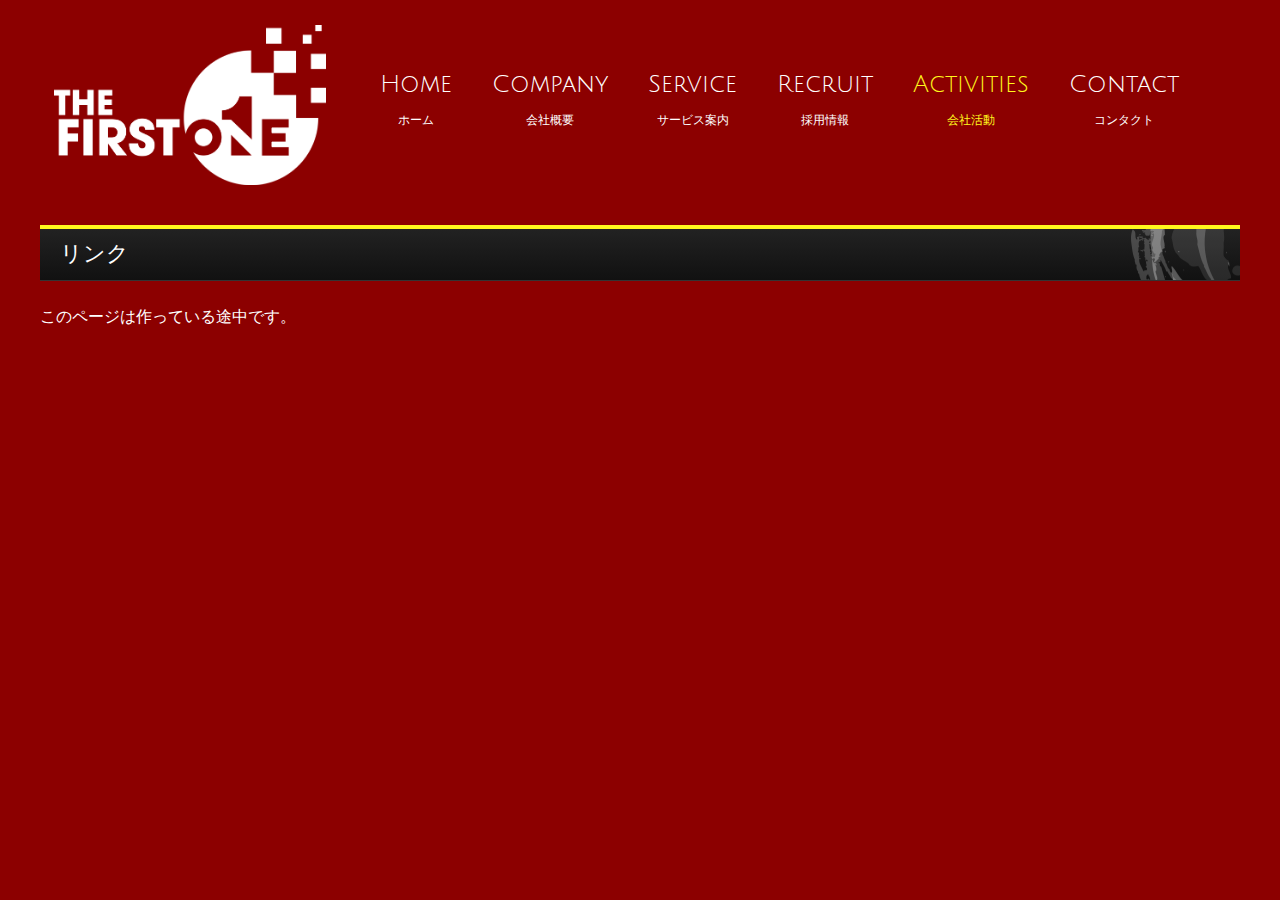
<file: activities.html>
<!DOCTYPE html>
<html lang="ja">
<head>
    <meta charset="UTF-8">
    <meta http-equiv="X-UA-Compatible" content="IE=edge">
    <title>TFO - Vietnamese BPO and Testing Company</title>
    <meta name="viewport" content="width=device-width, initial-scale=1">
    <link rel="stylesheet" href="css/style.css">
    <script type="text/javascript" src="js/openclose.js"></script>
    <!--[if lt IE 9]>
    <script src="https://oss.maxcdn.com/html5shiv/3.7.2/html5shiv.min.js"></script>
    <script src="https://oss.maxcdn.com/respond/1.4.2/respond.min.js"></script>
    <![endif]-->
</head>

<body>

<div class="inner">

    <header>
        <div class="inner">
            <h1 id="logo" style="text-align: center; padding-top: 25px;">
                <a href="index.html"><img style="height: 160px; " src="images/logo.png" alt="Sample Company"></a>
            </h1>
        </div>
    </header>

    <!--PC用（801px以上端末）メニュー-->
    <nav id="menubar">
        <ul class="inner">
            <li><a href="index.html"><span>Home</span>ホーム</a></li>
            <li><a href="company.html"><span>Company</span>会社概要</a></li>
            <li><a href="service.html"><span>Service</span>サービス案内</a></li>
            <li><a href="recruit.html"><span>Recruit</span>採用情報</a></li>
            <li class="current"><a href="activities.html"><span>Activities</span>会社活動</a></li>
            <li><a href="contact.html"><span>Contact</span>コンタクト</a></li>
        </ul>
    </nav>
    <!--小さな端末用（800px以下端末）メニュー-->
    <nav id="menubar-s">
        <ul>
            <li><a href="index.html">ホーム</a></li>
            <li><a href="company.html">会社情報</a></li>
            <li><a href="service.html">サービス案内</a></li>
            <li><a href="recruit.html">採用情報</a></li>
            <li><a href="activities.html">会社活動</a></li>
            <li><a href="contact.html">コンタクト</a></li>
        </ul>
    </nav>

</div>
<!--/inner-->

<div class="contents">
    <div class="inner">

        <section>
            <h2>リンク</h2>
            <div>
                このページは作っている途中です。
            </div>
        </section>

    </div>
    <!--/inner-->
</div>
<!--/contents-->

<!--スマホ用更新情報　800px以下-->
<script type="text/javascript">
    if (OCwindowWidth() <= 800) {
        open_close("newinfo_hdr", "newinfo");
    }
</script>

<!--メニューの３本バー-->
<div id="menubar_hdr" class="close"><span></span><span></span><span></span></div>
<!--メニューの開閉処理条件設定　800px以下-->
<script type="text/javascript">
    if (OCwindowWidth() <= 800) {
        open_close("menubar_hdr", "menubar-s");
    }
</script>
</body>
</html>
</file>
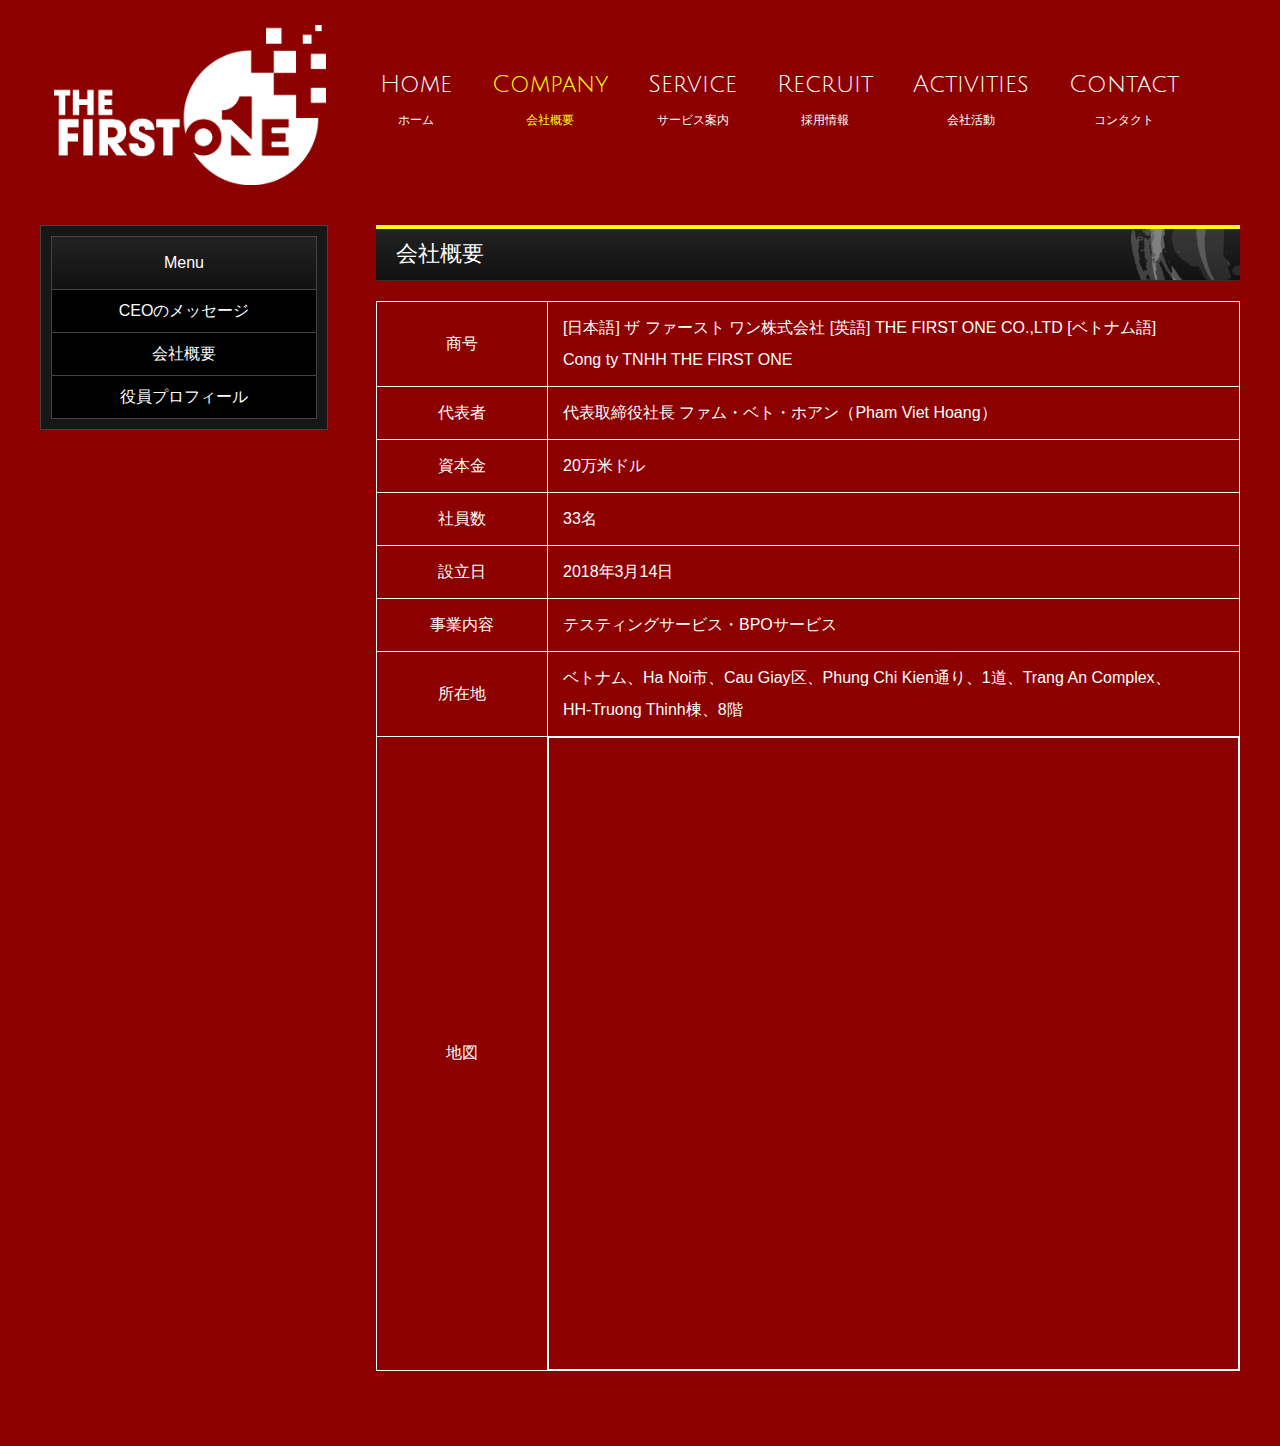
<file: company-address.html>
<!DOCTYPE html>
<html lang="ja">
<head>
    <meta charset="UTF-8">
    <meta http-equiv="X-UA-Compatible" content="IE=edge">
    <title>TFO - Vietnamese BPO and Testing Company</title>
    <meta name="viewport" content="width=device-width, initial-scale=1">
    <link rel="stylesheet" href="css/style.css">
    <script type="text/javascript" src="js/openclose.js"></script>
    <!--[if lt IE 9]>
    <script src="https://oss.maxcdn.com/html5shiv/3.7.2/html5shiv.min.js"></script>
    <script src="https://oss.maxcdn.com/respond/1.4.2/respond.min.js"></script>
    <![endif]-->
</head>

<body>

<div class="inner">


    <header>
        <div class="inner">
            <h1 id="logo" style="text-align: center; padding-top: 25px;">
                <a href="index.html"><img style="height: 160px; " src="images/logo.png" alt="Sample Company"></a>
            </h1>
        </div>
    </header>

    <!--PC用（801px以上端末）メニュー-->
    <nav id="menubar">
        <ul class="inner">
            <li><a href="index.html"><span>Home</span>ホーム</a></li>
            <li class="current"><a href="company.html"><span>Company</span>会社概要</a></li>
            <li><a href="service.html"><span>Service</span>サービス案内</a></li>
            <li><a href="recruit.html"><span>Recruit</span>採用情報</a></li>
            <li><a href="activities.html"><span>Activities</span>会社活動</a></li>
            <li><a href="contact.html"><span>Contact</span>コンタクト</a></li>
        </ul>
    </nav>
    <!--小さな端末用（800px以下端末）メニュー-->
    <nav id="menubar-s">
        <ul>
            <li><a href="index.html">ホーム</a></li>
            <li><a href="company.html">会社情報</a></li>
            <li><a href="service.html">サービス案内</a></li>
            <li><a href="recruit.html">採用情報</a></li>
            <li><a href="activities.html">会社活動</a></li>
            <li><a href="contact.html">コンタクト</a></li>
        </ul>
    </nav>

</div>
<!--/inner-->

<div class="contents">
    <div class="inner">

        <div class="main">

            <section style="padding-bottom: 15px;">

                <h2>会社概要</h2>

                <table class="ta1">
                    <tr>
                        <th>商号</th>
                        <td>[日本語] ザ ファースト ワン株式会社
                            [英語] THE FIRST ONE CO.,LTD
                            [ベトナム語] <br> Cong ty TNHH THE FIRST ONE
                        </td>
                    </tr>
                    <tr>
                        <th>代表者</th>
                        <td>代表取締役社長 ファム・ベト・ホアン（Pham Viet Hoang）</td>
                    </tr>
                    <tr>
                        <th>資本金</th>
                        <td>20万米ドル</td>
                    </tr>
                    <tr>
                        <th>社員数</th>
                        <td>33名</td>
                    </tr>
                    <tr>
                        <th>設立日</th>
                        <td>2018年3月14日</td>
                    </tr>
                    <tr>
                        <th>事業内容</th>
                        <td>テスティングサービス・BPOサービス</td>
                    </tr>
                    <tr>
                        <th>所在地</th>
                        <td>ベトナム、Ha Noi市、Cau Giay区、Phung Chi Kien通り、1道、Trang An Complex、<br>HH-Truong Thinh棟、8階</td>
                    </tr>
                    <tr>
                        <th>地図</th>
                        <td style="display: flex">
                            <div style="width: 100%"><iframe width="100%" height="600" src="https://maps.google.com/maps?width=100%&amp;height=600&amp;hl=en&amp;q=Trang%20An%20complex+(My%20Business%20Name)&amp;ie=UTF8&amp;t=&amp;z=17&amp;iwloc=B&amp;output=embed" frameborder="0" scrolling="no" marginheight="0" marginwidth="0"><a href="https://www.maps.ie/create-google-map/">Add map to website</a></iframe></div><br />
                        </td>
                    </tr>
                </table>

            </section>

        </div>
        <!--/main-->

        <div class="sub">

            <nav class="box1">
                <h2>Menu</h2>
                <ul class="submenu">
                    <li><a href="company.html">CEOのメッセージ</a></li>
                    <li><a href="company-address.html">会社概要</a></li>
                    <li><a href="company-profile.html">役員プロフィール</a></li>
                </ul>
            </nav>
        </div>
        <!--/sub-->

    </div>
    <!--/inner-->
</div>
<!--/contents-->

<!--スマホ用更新情報　800px以下-->
<script type="text/javascript">
    if (OCwindowWidth() <= 800) {
        open_close("newinfo_hdr", "newinfo");
    }
</script>

<!--メニューの３本バー-->
<div id="menubar_hdr" class="close"><span></span><span></span><span></span></div>
<!--メニューの開閉処理条件設定　800px以下-->
<script type="text/javascript">
    if (OCwindowWidth() <= 800) {
        open_close("menubar_hdr", "menubar-s");
    }
</script>
</body>
</html>
</file>
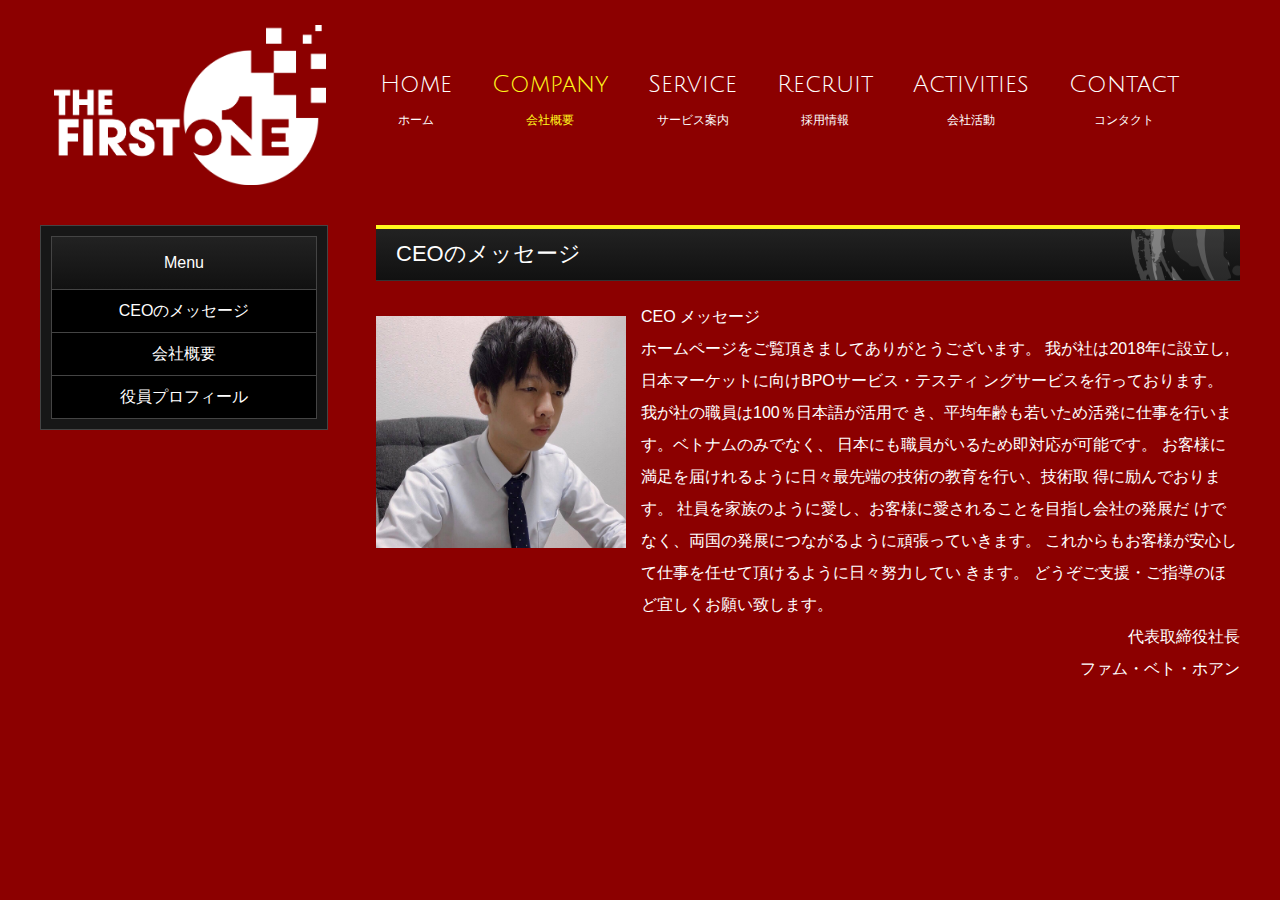
<file: company.html>
<!DOCTYPE html>
<html lang="ja">
<head>
    <meta charset="UTF-8">
    <meta http-equiv="X-UA-Compatible" content="IE=edge">
    <title>TFO - Vietnamese BPO and Testing Company</title>
    <meta name="viewport" content="width=device-width, initial-scale=1">
    <link rel="stylesheet" href="css/style.css">
    <script type="text/javascript" src="js/openclose.js"></script>
    <!--[if lt IE 9]>
    <script src="https://oss.maxcdn.com/html5shiv/3.7.2/html5shiv.min.js"></script>
    <script src="https://oss.maxcdn.com/respond/1.4.2/respond.min.js"></script>
    <![endif]-->
</head>

<body>

<div class="inner">

    <header>
        <div class="inner">
            <h1 id="logo" style="text-align: center; padding-top: 25px;">
                <a href="index.html"><img style="height: 160px; " src="images/logo.png" alt="Sample Company"></a>
            </h1>
        </div>
    </header>

    <!--PC用（801px以上端末）メニュー-->
    <nav id="menubar">
        <ul class="inner">
            <li><a href="index.html"><span>Home</span>ホーム</a></li>
            <li class="current"><a href="company.html"><span>Company</span>会社概要</a></li>
            <li><a href="service.html"><span>Service</span>サービス案内</a></li>
            <li><a href="recruit.html"><span>Recruit</span>採用情報</a></li>
            <li><a href="activities.html"><span>Activities</span>会社活動</a></li>
            <li><a href="contact.html"><span>Contact</span>コンタクト</a></li>
        </ul>
    </nav>
    <!--小さな端末用（800px以下端末）メニュー-->
    <nav id="menubar-s">
        <ul>
            <li><a href="index.html">ホーム</a></li>
            <li><a href="company.html">会社情報</a></li>
            <li><a href="service.html">サービス案内</a></li>
            <li><a href="recruit.html">採用情報</a></li>
            <li><a href="activities.html">会社活動</a></li>
            <li><a href="contact.html">コンタクト</a></li>
        </ul>
    </nav>

</div>
<!--/inner-->

<div class="contents">
    <div class="inner">

        <div class="main">

            <section style="padding-bottom: 15px;">

                <h2>CEOのメッセージ</h2>

                <div class="company-container">
                    <div class="company-left">
                        <img src="images/hoang.jpg" alt="">
                    </div>
                    <div class="company-right">
                        CEO メッセージ <br>
                        ホームページをご覧頂きましてありがとうございます。
                        我が社は2018年に設立し,日本マーケットに向けBPOサービス・テスティ
                        ングサービスを行っております。 我が社の職員は100％日本語が活用で
                        き、平均年齢も若いため活発に仕事を行います。ベトナムのみでなく、
                        日本にも職員がいるため即対応が可能です。
                        お客様に満足を届けれるように日々最先端の技術の教育を行い、技術取
                        得に励んでおります。
                        社員を家族のように愛し、お客様に愛されることを目指し会社の発展だ
                        けでなく、両国の発展につながるように頑張っていきます。
                        これからもお客様が安心して仕事を任せて頂けるように日々努力してい
                        きます。 どうぞご支援・ご指導のほど宜しくお願い致します。
                        <div style="text-align: right">
                            代表取締役社長 <br> ファム・ベト・ホアン
                        </div>
                    </div>
                </div>

            </section>

        </div>
        <!--/main-->

        <div class="sub">

            <nav class="box1">
                <h2>Menu</h2>
                <ul class="submenu">
                    <li><a href="company.html">CEOのメッセージ</a></li>
                    <li><a href="company-address.html">会社概要</a></li>
                    <li><a href="company-profile.html">役員プロフィール</a></li>
                </ul>
            </nav>
        </div>
        <!--/sub-->

    </div>
    <!--/inner-->
</div>
<!--/contents-->

<!--スマホ用更新情報　800px以下-->
<script type="text/javascript">
    if (OCwindowWidth() <= 800) {
        open_close("newinfo_hdr", "newinfo");
    }
</script>

<!--メニューの３本バー-->
<div id="menubar_hdr" class="close"><span></span><span></span><span></span></div>
<!--メニューの開閉処理条件設定　800px以下-->
<script type="text/javascript">
    if (OCwindowWidth() <= 800) {
        open_close("menubar_hdr", "menubar-s");
    }
</script>
</body>
</html>
</file>
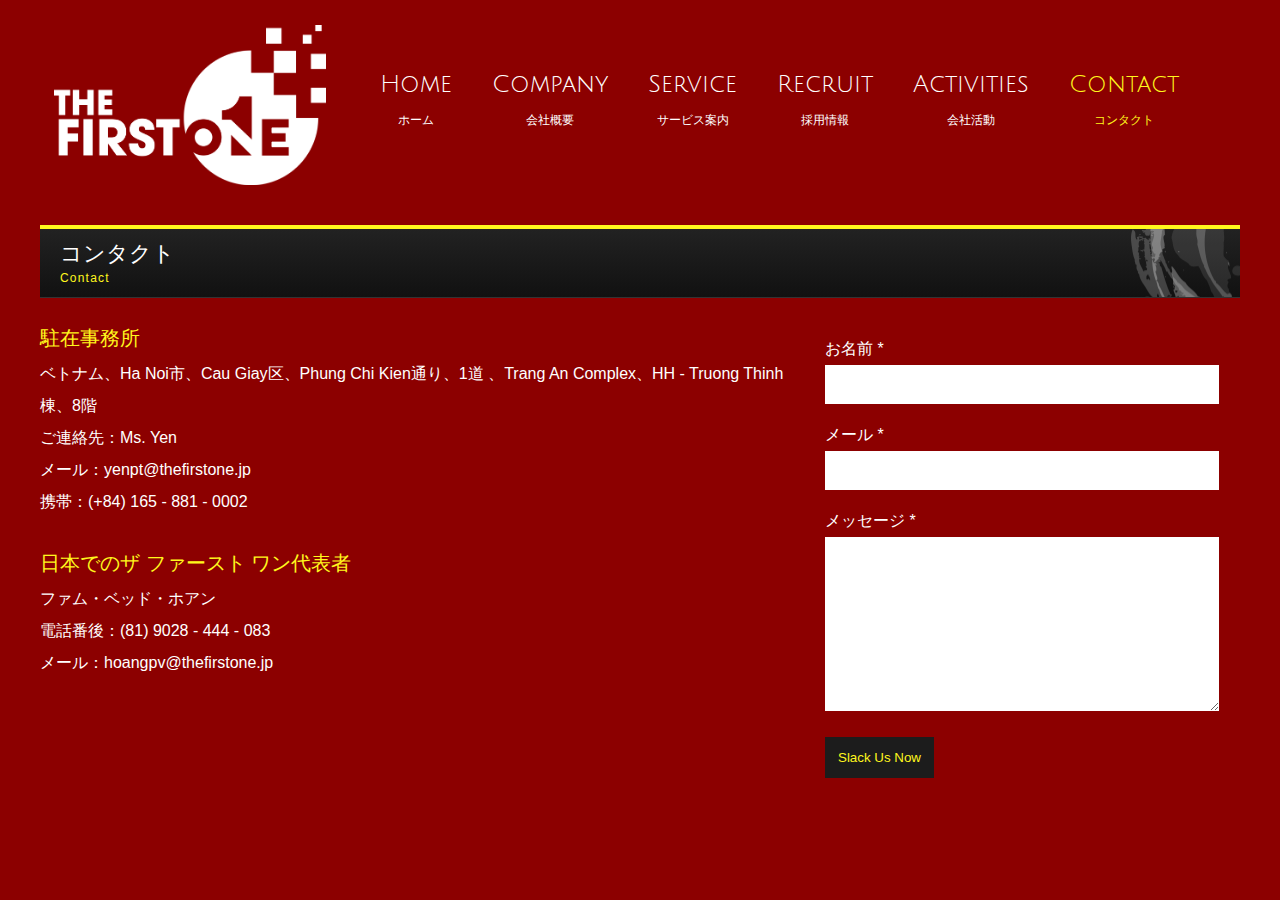
<file: contact.html>
<!DOCTYPE html>
<html lang="ja">
<head>
    <meta charset="UTF-8">
    <meta http-equiv="X-UA-Compatible" content="IE=edge">
    <title>TFO - Vietnamese BPO and Testing Company</title>
    <meta name="viewport" content="width=device-width, initial-scale=1">
    <link rel="stylesheet" href="css/style.css">
    <script type="text/javascript" src="js/openclose.js"></script>
    <!--[if lt IE 9]>
    <script src="https://oss.maxcdn.com/html5shiv/3.7.2/html5shiv.min.js"></script>
    <script src="https://oss.maxcdn.com/respond/1.4.2/respond.min.js"></script>
    <![endif]-->
</head>

<body class="s-n">

<div class="inner">


    <header>
        <div class="inner">
            <h1 id="logo" style="text-align: center; padding-top: 25px;">
                <a href="index.html"><img style="height: 160px; " src="images/logo.png" alt="Sample Company"></a>
            </h1>
        </div>
    </header>

    <!--PC用（801px以上端末）メニュー-->
    <nav id="menubar">
        <ul class="inner">
            <li><a href="index.html"><span>Home</span>ホーム</a></li>
            <li><a href="company.html"><span>Company</span>会社概要</a></li>
            <li><a href="service.html"><span>Service</span>サービス案内</a></li>
            <li><a href="recruit.html"><span>Recruit</span>採用情報</a></li>
            <li><a href="activities.html"><span>Activities</span>会社活動</a></li>
            <li class="current"><a href="contact.html"><span>Contact</span>コンタクト</a></li>
        </ul>
    </nav>
    <!--小さな端末用（800px以下端末）メニュー-->
    <nav id="menubar-s">
        <ul>
            <li><a href="index.html">ホーム</a></li>
            <li><a href="company.html">会社情報</a></li>
            <li><a href="service.html">サービス案内</a></li>
            <li><a href="recruit.html">採用情報</a></li>
            <li><a href="activities.html">会社活動</a></li>
            <li><a href="contact.html">コンタクト</a></li>
        </ul>
    </nav>


</div>
<!--/inner-->

<div class="contents">
    <div class="inner">

        <section>
            <h2>コンタクト<span>Contact</span></h2>
            <div style="display: flex">
                <div style="flex: 1;">
                    <div style="color: #fff71d; font-size: 20px;">
                        駐在事務所
                    </div>
                    <div style="padding-bottom: 25px;">
                        <div>
                            ベトナム、Ha Noi市、Cau Giay区、Phung Chi Kien通り、1道
                            、Trang An Complex、HH - Truong Thinh棟、8階
                        </div>
                        <div>
                            ご連絡先：Ms. Yen
                        </div>
                        <div>
                            メール：yenpt@thefirstone.jp
                        </div>
                        <div>
                            携帯：(+84) 165 - 881 - 0002
                        </div>
                    </div>

                    <div style="color: #fff71d; font-size: 20px;">
                        日本でのザ ファースト ワン代表者
                    </div>
                    <div style="padding-bottom: 25px;">
                        <div>
                            ファム・ベッド・ホアン
                        </div>

                        <div>
                            電話番後：(81) 9028 - 444 - 083
                        </div>
                        <div>
                            メール：hoangpv@thefirstone.jp
                        </div>
                    </div>
                </div>
                <div style="width: 400px; padding: 15px;">
                    <div style="padding-bottom: 15px;">
                        <div>お名前 *</div>
                        <input style=" width: calc(100% - 30px); padding: 12px; border: none; outline: none" type="text"/>
                    </div>
                    <div style="padding-bottom: 15px;">
                        <div>メール *</div>
                        <input style=" width: calc(100% - 30px); padding: 12px; border: none; outline: none" type="text"/>
                    </div>
                    <div style="padding-bottom: 15px;">
                        <div>メッセージ *</div>
                        <textarea style=" width: calc(100% - 30px); padding: 12px; height: 150px; resize: vertical; border: none; outline: none" rows="4"
                                  cols="50"></textarea>
                    </div>
                    <div>
                        <button style="padding: 13px; border: none; outline: none; cursor: pointer; color: #fff71d; font-weight: 500; background: #1c1c1c">Slack Us Now
                        </button>
                    </div>
                </div>
            </div>
        </section>

    </div>
    <!--/inner-->
</div>
<!--/contents-->

<!--スマホ用更新情報　800px以下-->
<script type="text/javascript">
    if (OCwindowWidth() <= 800) {
        open_close("newinfo_hdr", "newinfo");
    }
</script>

<!--メニューの３本バー-->
<div id="menubar_hdr" class="close"><span></span><span></span><span></span></div>
<!--メニューの開閉処理条件設定　800px以下-->
<script type="text/javascript">
    if (OCwindowWidth() <= 800) {
        open_close("menubar_hdr", "menubar-s");
    }
</script>
</body>
</html>
</file>
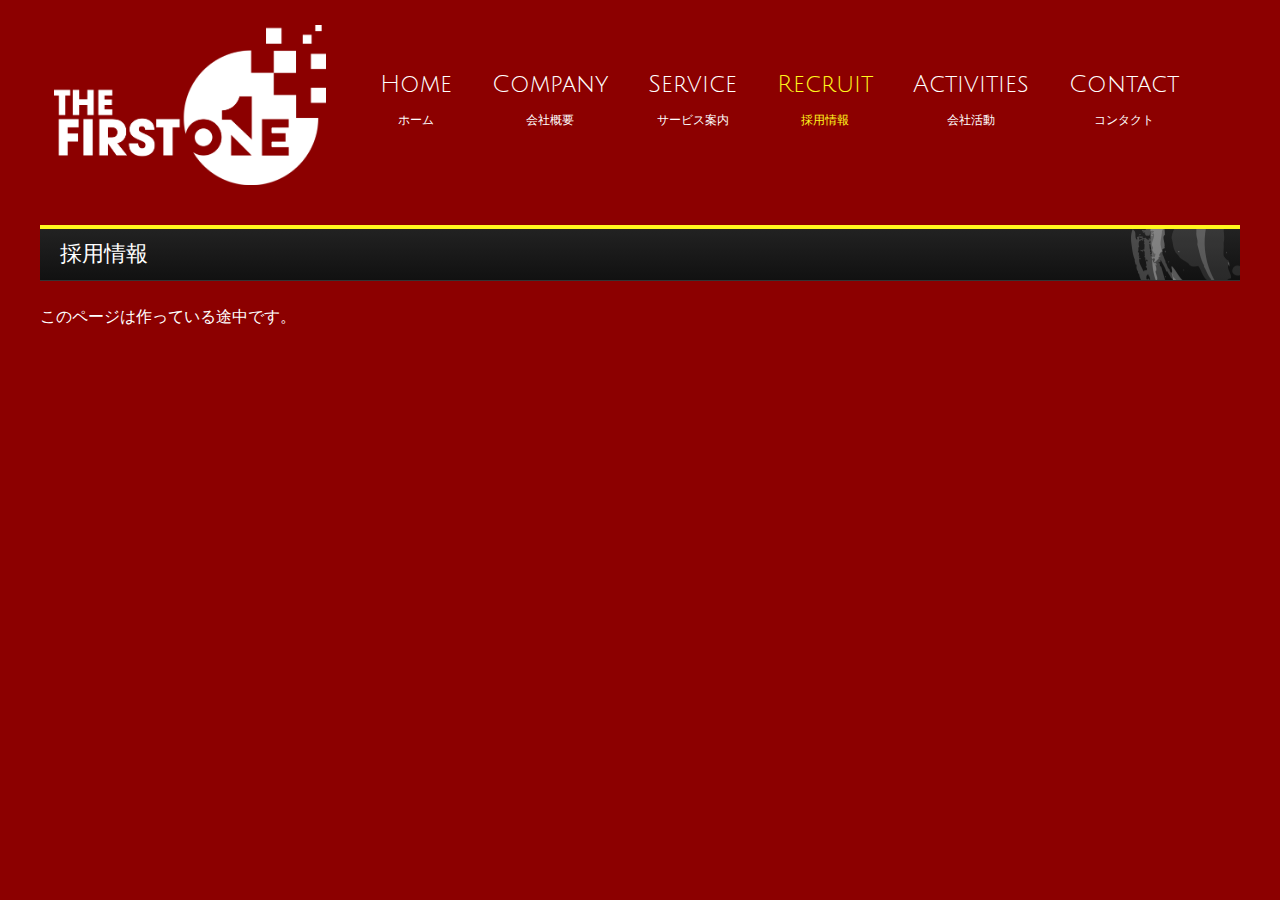
<file: recruit.html>
<!DOCTYPE html>
<html lang="ja">
<head>
    <meta charset="UTF-8">
    <meta http-equiv="X-UA-Compatible" content="IE=edge">
    <title>TFO - Vietnamese BPO and Testing Company</title>
    <meta name="viewport" content="width=device-width, initial-scale=1">
    <link rel="stylesheet" href="css/style.css">
    <script type="text/javascript" src="js/openclose.js"></script>
    <!--[if lt IE 9]>
    <script src="https://oss.maxcdn.com/html5shiv/3.7.2/html5shiv.min.js"></script>
    <script src="https://oss.maxcdn.com/respond/1.4.2/respond.min.js"></script>
    <![endif]-->
</head>

<body>

<div class="inner">


    <header>
        <div class="inner">
            <h1 id="logo" style="text-align: center; padding-top: 25px;">
                <a href="index.html"><img style="height: 160px; " src="images/logo.png" alt="Sample Company"></a>
            </h1>
        </div>
    </header>

    <!--PC用（801px以上端末）メニュー-->
    <nav id="menubar">
        <ul class="inner">
            <li><a href="index.html"><span>Home</span>ホーム</a></li>
            <li><a href="company.html"><span>Company</span>会社概要</a></li>
            <li><a href="service.html"><span>Service</span>サービス案内</a></li>
            <li class="current"><a href="recruit.html"><span>Recruit</span>採用情報</a></li>
            <li><a href="activities.html"><span>Activities</span>会社活動</a></li>
            <li><a href="contact.html"><span>Contact</span>コンタクト</a></li>
        </ul>
    </nav>
    <!--小さな端末用（800px以下端末）メニュー-->
    <nav id="menubar-s">
        <ul>
            <li><a href="index.html">ホーム</a></li>
            <li><a href="company.html">会社情報</a></li>
            <li><a href="service.html">サービス案内</a></li>
            <li><a href="recruit.html">採用情報</a></li>
            <li><a href="activities.html">会社活動</a></li>
            <li><a href="contact.html">コンタクト</a></li>
        </ul>
    </nav>


</div>
<!--/inner-->

<div class="contents">
    <div class="inner">

        <section>

            <h2>採用情報</h2>
            <div>
                このページは作っている途中です。
            </div>
        </section>
        <!--/main-->

    </div>
    <!--/inner-->
</div>
<!--/contents-->

<!--スマホ用更新情報　800px以下-->
<script type="text/javascript">
    if (OCwindowWidth() <= 800) {
        open_close("newinfo_hdr", "newinfo");
    }
</script>

<!--メニューの３本バー-->
<div id="menubar_hdr" class="close"><span></span><span></span><span></span></div>
<!--メニューの開閉処理条件設定　800px以下-->
<script type="text/javascript">
    if (OCwindowWidth() <= 800) {
        open_close("menubar_hdr", "menubar-s");
    }
</script>
</body>
</html>
</file>
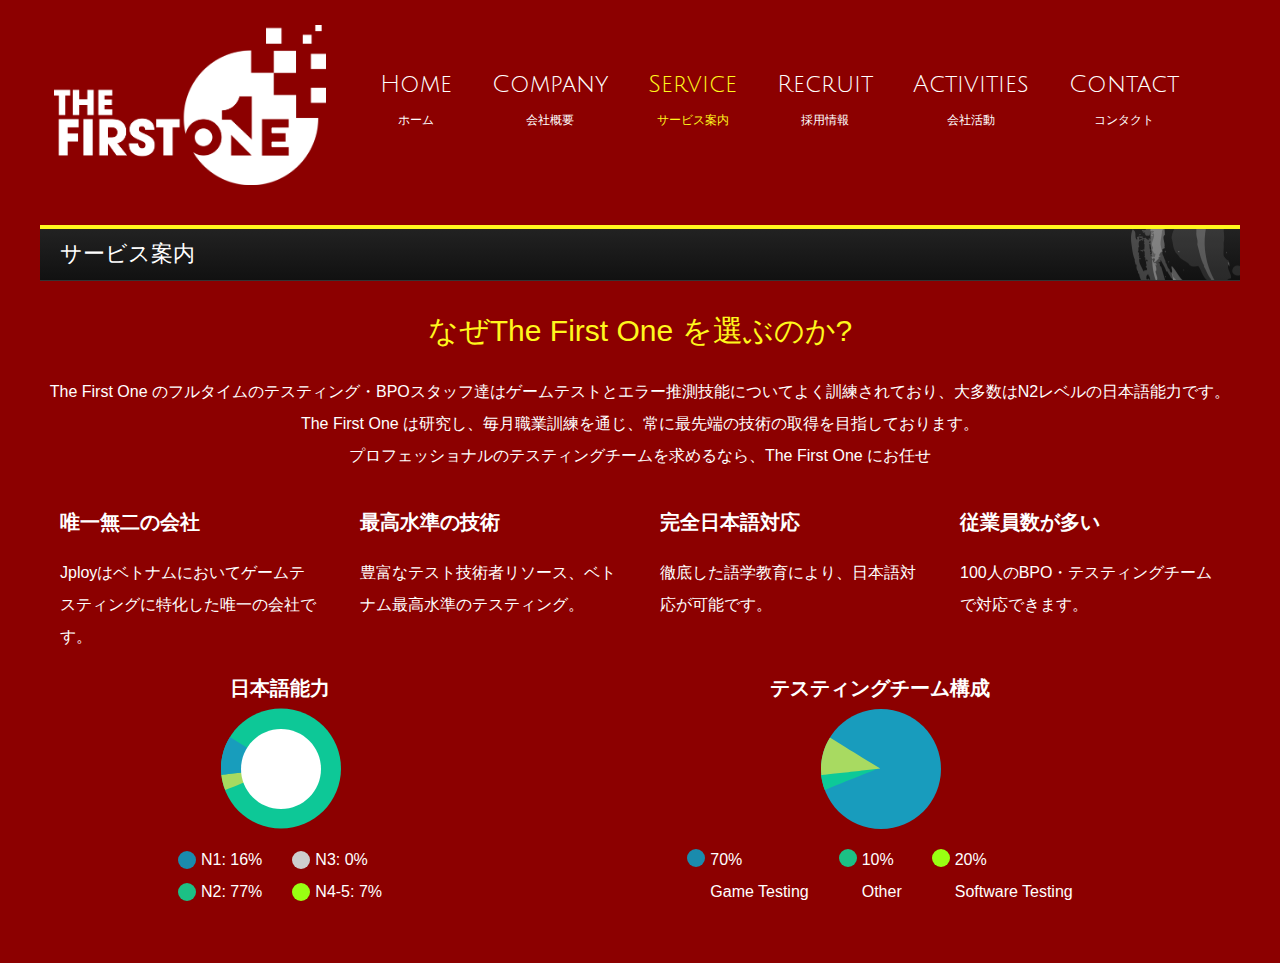
<file: service.html>
<!DOCTYPE html>
<html lang="ja">
<head>
    <meta charset="UTF-8">
    <meta http-equiv="X-UA-Compatible" content="IE=edge">
    <title>TFO - Vietnamese BPO and Testing Company</title>
    <meta name="viewport" content="width=device-width, initial-scale=1">
    <link rel="stylesheet" href="css/style.css">
    <script type="text/javascript" src="js/openclose.js"></script>
    <!--[if lt IE 9]>
    <script src="https://oss.maxcdn.com/html5shiv/3.7.2/html5shiv.min.js"></script>
    <script src="https://oss.maxcdn.com/respond/1.4.2/respond.min.js"></script>
    <![endif]-->
</head>

<body>

<div class="inner">


    <header>
        <div class="inner">
            <h1 id="logo" style="text-align: center; padding-top: 25px;">
                <a href="index.html"><img style="height: 160px; " src="images/logo.png" alt="Sample Company"></a>
            </h1>
        </div>
    </header>

    <!--PC用（801px以上端末）メニュー-->
    <nav id="menubar">
        <ul class="inner">
            <li><a href="index.html"><span>Home</span>ホーム</a></li>
            <li><a href="company.html"><span>Company</span>会社概要</a></li>
            <li class="current"><a href="service.html"><span>Service</span>サービス案内</a></li>
            <li><a href="recruit.html"><span>Recruit</span>採用情報</a></li>
            <li><a href="activities.html"><span>Activities</span>会社活動</a></li>
            <li><a href="contact.html"><span>Contact</span>コンタクト</a></li>
        </ul>
    </nav>
    <!--小さな端末用（800px以下端末）メニュー-->
    <nav id="menubar-s">
        <ul>
            <li><a href="index.html">ホーム</a></li>
            <li><a href="company.html">会社情報</a></li>
            <li><a href="service.html">サービス案内</a></li>
            <li><a href="recruit.html">採用情報</a></li>
            <li><a href="activities.html">会社活動</a></li>
            <li><a href="contact.html">コンタクト</a></li>
        </ul>
    </nav>


</div>
<!--/inner-->

<div class="contents">
    <div class="inner">

        <section>
            <h2>サービス案内</h2>
            <div style="text-align: center">
                <h1 style="color: #fff71d; font-size: 30px; padding-bottom: 15px;">なぜThe First One を選ぶのか?</h1>
                <div>
                    The First One のフルタイムのテスティング・BPOスタッフ達はゲームテストとエラー推測技能についてよく訓練されており、大多数はN2レベルの日本語能力です。The First One は研究し、毎月職業訓練を通じ、常に最先端の技術の取得を目指しております。
                </div>
                <div>
                    プロフェッショナルのテスティングチームを求めるなら、The First One にお任せ
                </div>
            </div>
            <div style="display: flex; flex-wrap: wrap; padding-top: 30px;">
                <div class="content-jploy">
                    <p class="m-0" style="font-size: 20px; font-weight: 600">唯一無二の会社</p>
                    <p class="mt-3">Jployはベトナムにおいてゲームテスティングに特化した唯一の会社です。
                    </p>
                </div>
                <div class="content-jploy">
                    <p class="m-0" style="font-size: 20px; font-weight: 600">最高水準の技術</p>
                    <p class="mt-3">豊富なテスト技術者リソース、ベトナム最高水準のテスティング。
                    </p>
                </div>
                <div class="content-jploy">
                    <p class="m-0" style="font-size: 20px; font-weight: 600">完全日本語対応</p>
                    <p class="mt-3">徹底した語学教育により、日本語対応が可能です。
                    </p>
                </div>
                <div class="content-jploy">
                    <p class="m-0" style="font-size: 20px; font-weight: 600">従業員数が多い</p>
                    <p class="mt-3">100人のBPO・テスティングチームで対応できます。
                    </p>
                </div>
            </div>
            <div style="display: flex; flex-wrap: wrap;">
                <div style="text-align: center;" class="chart-1">
                    <h4 style="font-size: 20px; font-weight: 600">日本語能力</h4>
                    <img src="images/chart1.png" alt="chart1" class="img-fluid">
                    <div style="display: flex; flex-wrap: wrap; justify-content: center">
                        <div style="padding: 15px">
                            <div style="display: flex; align-items: center">
                                <div style="width: 18px; display: inline-block; height: 18px; border-radius: 50%; background: rgb(26,139,173); margin-right: 5px;"></div>
                                N1: 16%
                            </div>
                            <div style="display: flex; align-items: center">
                                <div style="width: 18px; display: inline-block; height: 18px; border-radius: 50%; background: rgb(28,192,133); margin-right: 5px;"></div>
                                N2: 77%
                            </div>
                        </div>
                        <div style="padding: 15px">
                            <div style="display: flex; align-items: center">
                                <div style="width: 18px; display: inline-block; height: 18px; border-radius: 50%; background: rgb(206, 206, 206); margin-right: 5px;"></div>
                                N3: 0%
                            </div>
                            <div style="display: flex; align-items: center">
                                <div style="width: 18px; display: inline-block; height: 18px; border-radius: 50%; background: rgb(153,273,18); margin-right: 5px;"></div>
                                N4-5: 7%
                            </div>
                        </div>
                    </div>
                </div>
                <div style="text-align: center;" class="chart-2">
                    <h4 style="font-size: 20px; font-weight: 600">テスティングチーム構成</h4>
                    <img src="images/chart2.png" alt="chart2" class="img-fluid">
                    <div style="display: flex; flex-wrap: wrap; justify-content: center">
                        <div style="padding: 15px">
                            <div style="display: flex;">
                                <div style="width: 18px; margin-top: 5px; display: inline-block; height: 18px; border-radius: 50%; background: rgb(26,139,173); margin-right: 5px;"></div>
                                <div style="text-align: left">
                                    70% <br>
                                    Game Testing
                                </div>
                            </div>
                        </div>
                        <div style="padding: 15px">
                            <div style="display: flex;">
                                <div style="width: 18px; margin-top: 5px; display: inline-block; height: 18px; border-radius: 50%; background: rgb(28,192,133); margin-right: 5px;"></div>
                                <div style="text-align: left">
                                    10% <br>
                                    Other
                                </div>
                            </div>
                        </div>
                        <div style="padding: 15px">
                            <div style="display: flex;">
                                <div style="width: 18px; margin-top: 5px; display: inline-block; height: 18px; border-radius: 50%; background: rgb(153,273,18); margin-right: 5px;"></div>
                                <div style="text-align: left">
                                    20% <br>
                                    Software Testing
                                </div>
                            </div>
                        </div>
                    </div>
                </div>
            </div>
        </section>

    </div>
    <!--/inner-->
</div>
<!--/contents-->
<!--スマホ用更新情報　800px以下-->
<script type="text/javascript">
    if (OCwindowWidth() <= 800) {
        open_close("newinfo_hdr", "newinfo");
    }
</script>

<!--メニューの３本バー-->
<div id="menubar_hdr" class="close"><span></span><span></span><span></span></div>
<!--メニューの開閉処理条件設定　800px以下-->
<script type="text/javascript">
    if (OCwindowWidth() <= 800) {
        open_close("menubar_hdr", "menubar-s");
    }
</script>
</body>
</html>
</file>
<file: css/style.css>
@charset "utf-8";



/*メニューで使うGoogle Fontsの読み込み
------------------------------------------------------------------------------------------------------------------------------------------------------*/
@import url('https://fonts.googleapis.com/css?family=Julius+Sans+One');



/*全端末（PC・タブレット・スマホ）共通設定
------------------------------------------------------------------------------------------------------------------------------------------------------*/

/*全体の設定
---------------------------------------------------------------------------*/
html,body {height: 100%;}
body {
	margin: 0px;
	padding: 0px;
	color: #fff;	/*全体の文字色*/
	font-family:"ヒラギノ角ゴ Pro W3", "Hiragino Kaku Gothic Pro", "メイリオ", Meiryo, Osaka, "ＭＳ Ｐゴシック", "MS PGothic", sans-serif;	/*フォント種類*/
	font-size: 16px;	/*文字サイズ*/
	line-height: 2;		/*行間*/
	background: #8c0000;	/*背景色*/
	-webkit-text-size-adjust: none;
}
h1,h2,h3,h4,h5,p,ul,ol,li,dl,dt,dd,form,figure,form {margin: 0px;padding: 0px;font-size: 100%;font-weight: normal;}
ul {list-style-type: none;}
ol {padding-left: 40px;padding-bottom: 15px;}
img {border: none;max-width: 100%;height: auto;vertical-align: middle;}
table {border-collapse:collapse;font-size: 100%;border-spacing: 0;}
iframe {width: 100%;}

/*リンク（全般）設定
---------------------------------------------------------------------------*/
a {
	color: #fff;	/*リンクテキストの色*/
	-webkit-transition: 0.5s;	/*マウスオン時の移り変わるまでの時間設定。0.5秒。*/
	transition: 0.5s;			/*同上*/
}
a:hover {
	color: #fff71d;			/*マウスオン時の文字色*/
	text-decoration: none;	/*マウスオン時に下線を消す設定。残したいならこの１行削除。*/
}

/*トップページのボックス
---------------------------------------------------------------------------*/
#topcontents {
	min-height: 100%;
	background: url(../images/bg_s.png) no-repeat right top;	/*背景画像の読み込み。リピートせず、右側・上部に配置。（古いブラウザ用）*/
	background: url(../images/bg.png) no-repeat right top/60%;	/*背景画像の読み込み。リピートせず、右側・上部に配置。幅60%*/
	overflow: auto;
}

/*inner共通
---------------------------------------------------------------------------*/
.inner {
	max-width: 1200px;	/*サイトの最大幅*/
	margin: 0 auto;
}

/*ヘッダー（ロゴが入った最上段のブロック）
---------------------------------------------------------------------------*/
/*ロゴ画像*/
header #logo {
	width: 300px;	/*ロゴ画像の幅*/
	float: left;
}
/*ロゴ画像（※トップページ用の追加設定）*/
#top header #logo {
	width: 500px;	/*ロゴ画像の幅*/
}

.chart-1 {
	width: 40%;
}
.chart-2 {
	width: 60%;
}

.content-jploy {
	width: 25%;
}

.card-information {
	position: absolute;
	top: 180px;
	right: 0;
	width: 500px;
	background-color: #ffffff;
	border-radius: 7px;
	box-shadow: 0 14px 22px rgba(0, 0, 0, 0.05), 0 3px 25px rgba(0, 0, 0, 0.15);
	padding: 30px 20px;
	z-index: 10;
}
/*メインメニュー（※トップページ以外）
---------------------------------------------------------------------------*/
/*メニューブロック*/
#menubar {
	text-align: center;	/*文字をセンタリング*/
	font-size: 12px;	/*文字サイズ*/
	padding-top: 60px;	/*ボックス内、上側に空ける余白*/
}
/*メニュー１個あたりの設定*/
#menubar li {
	float: left;	/*左に回り込み*/
	margin-left: 40px;	/*メニュー同士の余白*/
}
#menubar li a {
	text-decoration: none;
	display: block;
}
/*英語表記*/
#menubar span {
	font-size: 24px;	/*文字サイズ*/
	display: block;
	font-family: 'Julius Sans One', sans-serif;	/*Google Fontsの指定*/
}
/*現在表示中のメニューの設定*/
#menubar li.current a {
	color: #fff71d;	/*文字色*/
}

/*トップページのメニューブロック
---------------------------------------------------------------------------*/
#menubar-top {
	clear: left;
	width: 500px;	/*ブロック幅。ロゴの幅と合わせるといい。*/
	font-size: 12px;	/*文字サイズ*/
	line-height: 1;		/*行間*/
	text-align: center;	/*文字をセンタリング*/
	padding-top: 60px;	/*ボックス内、上側に空ける余白*/
}
/*トップページの英語表記*/
#menubar-top span {
	font-size: 40px;	/*文字サイズ*/
	display: block;
	padding-bottom: 10px;
	font-family: 'Julius Sans One', sans-serif;	/*Google Fontsの指定*/
}
/*トップページのメニュー１個あたりの設定*/
#menubar-top li a {
	text-decoration: none;
	display: block;
	margin-bottom: 30px;
}
/*メニュー１個あたりのマウスオン時の設定（※トップページ用の設定）*/
#menubar-top li a:hover {
	letter-spacing: 0.2em;	/*文字間隔を少し広げる*/
}

/*小さな端末用用メニューを表示させない
---------------------------------------------------------------------------*/
#menubar-s {
	display: none;
}

/*３本バーアイコンを表示させない
---------------------------------------------------------------------------*/
#menubar_hdr {
	display: none;
}

/*コンテンツ
---------------------------------------------------------------------------*/
.contents {
	clear: both;
	overflow: hidden;
	padding: 40px 10px;	/*上下、左右に空けるボックス内の余白*/
}
/*コンテンツのh2タグの設定*/
.contents h2 {
	clear: both;
	font-size: 22px;	/*文字サイズ*/
	line-height: 1.4;	/*行間*/
	margin-bottom: 20px;
	padding: 10px 20px;	/*上下、左右への余白*/
	background: #222;	/*背景色（古いブラウザ用）*/
	background: url(../images/bg1.png) no-repeat right top, linear-gradient(#222, #111);	/*背景画像とグラデーション*/
	border-bottom: 1px solid #333;	/*メニュー下の線の幅、線種、色*/
	border-top: 4px solid #fff71d;	/*メニュー上の線の幅、線種、色*/

}
/*コンテンツのh2タグ内のspanタグ設定（色付き文字部分）*/
.contents h2 span {
	display: block;
	color: #fff71d;		/*文字色*/
	font-size: 12px;	/*文字サイズ*/
	letter-spacing: 0.1em;	/*文字間隔を少し広げる設定*/
}
/*コンテンツのh3タグの設定*/
.contents h3 {
	clear: both;
	margin-bottom: 20px;
	padding: 5px 20px;	/*上下、左右への余白*/
	background: #fff;	/*背景色*/
	color: #333;	/*文字色*/
}
/*コンテンツの段落タグ設定*/
.contents p {
	padding: 0px 20px 15px;	/*上、左右、下への余白*/
}
.contents h2 + p,
.contents h3 + p {
	margin-top: -10px;
}

@media (max-width: 991px) {
	#company .card-information {
		position: inherit !important;
		top: 0 !important;
		width: auto !important;
	}
}

.company-container {
	display: flex;
}

.company-left {
	width: 250px;
	padding-right: 15px;
	padding-top: 15px;
}

.company-left-profile-2 {
	width: 220px;
	padding: 15px;
}

.company-right {
	flex: 1;
}

@media (max-width: 768px) {
	.company-container {
		flex-direction: column;
	}

	.company-right {
		padding-top: 15px;
	}

	.company-left, .company-left-profile-2 {
		width: 100%;
	}

	.company-left-profile-2 {
		padding: 0;
	}

	header #logo img {
		padding-right: 40px;
	}
}
/*色付きタイプのコンテンツ
---------------------------------------------------------------------------*/
.contents.bg1 {
	background: #fff71d;	/*背景色*/
	color:#333;				/*文字色*/
}
.contents.bg1 a {
	color:#333;	/*リンクテキストの色*/
}
/*h2タグ*/
.contents.bg1 h2 {
	color: #fff;	/*文字色*/
}
/*color1（強調色）*/
.contents.bg1 .color1 {
	color: #ff0000;	/*文字色*/
}
/*サービス用のlistボックスのマウスオン時*/
.contents.bg1 .list a:hover {
	background: #000;	/*背景色*/
	color: #fff71d;	/*文字色*/
}
/*サービス用のlistボックス内のh4タグ*/
.contents.bg1 .list h4 {
	color: #333;	/*文字色*/
}
/*サービス用のlistボックス内のh4タグのマウスオン時*/
.contents.bg1 .list a:hover h4 {
	color: #fff71d;	/*文字色*/
}
/*サブコンテンツのbox1*/
.contents.bg1 .sub .box1,.contents.bg1 .sub .box1 a {
	color: #fff;
}
.contents.bg1 .sub .box1 a:hover {
	color: #000;
}
/*トップページ内「更新情報・お知らせ」ブロックの日付*/
.contents.bg1 #new dt {
	color: #000;	/*文字色*/
}

/*メインコンテンツ
---------------------------------------------------------------------------*/
.main {
	overflow: hidden;
	float: right;	/*右に回り込み*/
	width: 72%;		/*幅*/
}

/*Serviceページの各ブロック
---------------------------------------------------------------------------*/
/*各ボックスの設定*/
.list {
	position: relative;
	overflow: hidden;
	padding: 20px;
	border-bottom: 1px solid #fff;	/*下線の幅、線種、色*/
}
.list a {
	text-decoration: none;
	display: block;
	overflow: hidden;
	padding: 20px;
	margin: -20px;
}
/*マウスオン時の背景色*/
.list a:hover {
	background: #fff71d;	/*背景色*/
	color: #000;			/*文字色*/
}
/*リンクを貼った際に出る「→」マーク*/
.list a::before {
	content: "→";	/*出力する文字。変更しても構いませんが機種依存文字は化けるので使わないで下さい。*/
	font-size: 12px;	/*文字サイズ*/
	display: block;
	position: absolute;
	right: 10px;	/*ボックスの右から10pxの場所に配置*/
	bottom: 20px;	/*ボックスの下から20pxの場所に配置*/
	width: 30px;	/*幅*/
	line-height: 30px;	/*高さ*/
	text-align: center;
	background: #333;	/*背景色（古いブラウザ用）*/
	color: #fff;	/*文字色*/
	border-radius: 50%;	/*角丸のサイズ。50%にすると円になる。*/
}
/*ボックス内のh4タグ設定*/
.list h4 {
	font-size: 20px;	/*文字サイズ*/
	color: #fff71d;	/*文字色*/
}
.list a:hover h4 {
	color: #000;	/*マウスオン時*/
} 
/*ボックス内のp(段落)タグ設定*/
.list p {
	padding: 0 20px 0 0 !important;
}
/*ボックス内の画像*/
.list figure img {
	float: left;	/*左に回り込み*/
	width: 20%;		/*幅*/
	height: auto;		/*高さ*/
	border-radius: 8px;	/*角丸のサイズ*/
	margin-right: 20px;	/*画像右側にあけるスペース*/
}

/*subコンテンツ
---------------------------------------------------------------------------*/
/*subブロック*/
.sub {
	float: left;	/*左に回り込み*/
	width: 24%;		/*幅*/
}
/*subコンテンツ内のh2タグ設定*/
.sub h2 {
	margin-bottom: 0;
	box-shadow: none;
	font-size: 16px;	/*文字サイズ*/
	text-align: center;	/*内容をセンタリング*/
	padding: 15px;		/*ボックス内の余白*/
	border: 1px solid #444;	/*メニューの線の幅、線種、色*/
	background: linear-gradient(#222, #111);	/*グラデーション*/
}
/*subコンテンツ内の段落タグ設定*/
.sub p {
	margin: 0 !important;
	padding: 10px !important;
}

/*subコンテンツ内のメニュー
---------------------------------------------------------------------------*/
/*メニュー全体の設定*/
.sub ul.submenu {
	margin-bottom: 15px;	/*メニューブロックの下に空けるスペース*/
	border-top: solid 1px #444;	/*上の線の線種、幅、色*/
	text-align: center;		/*文字をセンタリング*/
}
/*メニュー１個ごとの設定*/
.sub ul.submenu li a {
	text-decoration: none;
	display: block;
	padding: 5px 10px;	/*メニュー内の余白。上下、左右への設定。*/
	border-bottom: solid 1px #444;	/*下の線の線種、幅、色*/
	border-left: solid 1px #444;		/*左の線の線種、幅、色*/
	border-right: solid 1px #444;	/*右の線の線種、幅、色*/
	background: #000;	/*背景色*/
}
/*マウスオン時の背景色*/
.sub ul.submenu li a:hover {
	background: #fff71d;	/*背景色*/
	color: #000;			/*文字色*/
}
/*h2直下にsubmenuが続いた場合のみ、submenuの上の線を消す設定*/
.sub h2 + ul.submenu {
	border-top: none;
}

/*subコンテンツ内のbox1
---------------------------------------------------------------------------*/
.sub .box1 {
	overflow: hidden;
	padding: 10px;			/*ボックス内の余白*/
	margin-bottom: 20px;	/*ボックスの下に空けるスペース*/
	border: solid 1px #444;	/*線の線種、幅、色*/
	background: #171717;	/*背景色*/
}
/*h2直下にbox1が続いた場合のみ、box1の上の線を消す設定*/
.sub h2 + .box1 {
	border-top: none;
}
/*box1内のサブメニュー*/
.sub ul.submenu {
	margin-bottom: 0;
}

/*フッター設定
---------------------------------------------------------------------------*/
footer {
	clear: both;
	background: #222;	/*背景色*/
	color: #fff;		/*文字色*/
	font-size: 85%;		/*文字サイズ*/
}
footer a {
	color: #999;	/*リンクテキストの文字色*/
	text-decoration: none;
}
footer a:hover {
	color: #fff;	/*マウスオン時の文字色*/
}
footer .pr {
	display: block;
	font-size: 80%;
}

/*フッターメニュー
---------------------------------------------------------------------------*/
/*ボックス全体*/
#footermenu {
	overflow: hidden;
	padding: 20px 0;
}
/*１行分の設定*/
#footermenu ul {
	float: left;	/*左に回り込み*/
	width: 18%;		/*幅。今回は５列作ったのでここの幅18%と下のpadding(合計の2%)でトータル20%になるよう設定。列に応じて調整して下さい。*/
	padding-right: 1%;
	padding-left: 1%;
}

/*コピーライト
---------------------------------------------------------------------------*/
#copyright {
	clear: both;
	text-align: center;
	background: #555;	/*背景色*/
	color: #ccc;		/*文字色*/
}
#copyright a {
	text-decoration: none;
	color: #ccc;	/*リンクテキストの文字色*/
}

/*トップページ内「更新情報・お知らせ」ブロック
---------------------------------------------------------------------------*/
/*ブロック全体の設定*/
#new dl {
	padding-left: 20px;
	margin-bottom: 15px;
	height: 160px;	/*高さ*/
	overflow: auto;	/*上で設定した高さを超えた場合にスクロールを出す設定。全部表示させていたいなら、この行と上の高さの行を削除する。*/
}
/*日付設定*/
#new dt {
	float: left;
	width: 9em;
	color: #fff71d;	/*文字色*/
	letter-spacing: 0.1em;
}
/*記事設定*/
#new dd {
	padding-left: 9em;
}

/*テーブル
---------------------------------------------------------------------------*/
/*ta1設定*/
.ta1 {
	width: 100%;
	margin: 0 auto 20px;
}
.ta1, .ta1 td, .ta1 th {
	border: 1px solid #fff;	/*テーブルの枠線の幅、線種、色*/
	padding: 10px 15px;	/*ボックス内の余白*/
	word-break: break-all;
}
/*テーブル１行目に入った見出し部分*/
.ta1 th.tamidashi {
	width: auto;
	text-align: left;	/*左よせ*/
	background: #fff;	/*背景色*/
	color: #333;	/*文字色*/
	font-size: 18px;	/*文字サイズ*/
}
/*ta1の左側ボックス*/
.ta1 th {
	width: 140px;	/*幅*/
	text-align: center;	/*センタリング*/
	font-weight: normal;
}
/*左側ボックスに画像を入れた場合の設定*/
.ta1 th img {
	width: 100%;
}

/*PAGE TOP設定
---------------------------------------------------------------------------*/
#pagetop {
	clear: both;
	padding-top: 40px;
	padding-right: 10px;
}
#pagetop a {
	color: #fff;		/*文字色*/
	font-size: 20px;	/*文字サイズ*/
	text-decoration: none;
	text-align: center;
	display: block;
	float: right;
	margin-bottom: 50px;
	background: #222;	/*背景色*/
	color: #999;		/*文字色*/
	width: 60px;		/*幅*/
	line-height: 60px;	/*高さ*/
	border-radius: 50%;	/*角丸のサイズ*/
}
/*マウスオン時*/
#pagetop a:hover {
	background: #fff71d;
	color: #000;
}

/*トップページのNEWアイコン
---------------------------------------------------------------------------*/
.newicon {
	background: #F00;	/*背景色*/
	color: #FFF;		/*文字色*/
	font-size: 70%;
	line-height: 1.5;
	padding: 2px 5px;
	border-radius: 2px;
	margin: 0px 5px;
	vertical-align: text-top;
}

/*その他
---------------------------------------------------------------------------*/
.look {background: #333;padding: 5px 10px;border-radius: 4px;}
.mb15,.mb1em {margin-bottom: 15px;}
.clear {clear: both;}
ul.disc {padding: 0em 25px 15px;list-style: disc;}
.color1, .color1 a {color: #fff71d;}
.pr {font-size: 10px;}
.wl {width: 96%;}
.ws {width: 50%;}
.c {text-align: center;}
.r {text-align: right;}
.l {text-align: left;}
img.fr {float: right;margin-left: 10px;margin-bottom: 10px;}
img.fl {float: left;margin-right: 10px;margin-bottom: 10px;}
.big1 {font-size: 24px;letter-spacing: 0.2em;}
.mini1 {font-size: 11px;display: inline-block;line-height: 1.5;}
.sh {display: none;}



/*画面幅800px以下の設定
------------------------------------------------------------------------------------------------------------------------------------------------------*/
@media screen and (max-width:800px){

/*inner共通
---------------------------------------------------------------------------*/
.inner {
	width: auto;
}

/*ヘッダー（ロゴが入った最上段のブロック）
---------------------------------------------------------------------------*/
/*ロゴ画像（※トップページ用の追加設定）*/
#top header #logo {
	width: 300px;	/*ロゴ画像の幅*/
}

/*メインメニュー（※トップページ以外）
---------------------------------------------------------------------------*/
/*小さな端末用メニューを非表示から表示に切り替える*/
#menubar-s {
	display: block;
	clear: left;
	border-top: 1px solid #fff;	/*上の線の幅、線種、色*/
}
/*メニュー１個あたりの設定*/
#menubar-s li {
	float: left;	/*左に回り込み*/
	width: 50%;		/*メニュー幅*/
}
#menubar-s li a {
	display: block;
	text-decoration: none;
	text-align: center;	/*文字をセンタリング*/
	padding: 15px 0;	/*上下、左右へのメニュー内の余白*/
	border-bottom: 1px solid #fff;	/*下線の幅、線種、色*/
	border-right: 1px solid #fff;	/*右線の幅、線種、色*/
}
/*偶数番目のメニューの右側の線を消す*/
#menubar-s li:nth-child(even) a {
	border-right: none;
}

/*トップページ以外で使っている大きな端末用用メニューを非表示にする
---------------------------------------------------------------------------*/
#menubar {
	display: none;
}

/*トップページのメニューブロック
---------------------------------------------------------------------------*/
#menubar-top {
	width: 300px;	/*ブロック幅。ロゴの幅と合わせるといい。*/
}
/*トップページの英語表記*/
#menubar-top span {
	font-size: 26px;	/*文字サイズ*/
}

/*３本バーアイコン設定
---------------------------------------------------------------------------*/
/*３本バーブロック*/
#menubar_hdr {
	display: block;
	position: absolute;
	top: 28px;		/*上から28pxの場所に配置*/
	right: 2%;		/*右から2%の場所に配置*/
	width: 30px;	/*幅*/
	border: 1px solid #fff;	/*枠線の幅、線種、色*/
	padding: 12px 10px 5px;	/*上、左右、下へのボックス内余白*/
}
/*３本のバー（1本あたり）*/
#menubar_hdr span {
	display: block;
	border-top: 3px solid #fff;	/*枠線の幅、線種、色*/
	margin-bottom: 7px;			/*バー同士の余白*/
}
#top #menubar_hdr {
	display: none;
}

/*main,subコンテンツ
---------------------------------------------------------------------------*/
.main, .sub {
	float: none;
	width: auto;
}

/*subコンテンツ内のメニュー
---------------------------------------------------------------------------*/
/*メニュー１個ごとの設定*/
.sub ul.submenu li {
	width: 50%;		/*半分の幅にする*/
	float: left;	/*左に回り込み*/
}
/*偶数番目のメニューの左のラインを消す設定*/
.sub ul.submenu li:nth-child(even) a {
	border-left: none;
}

/*トップページ内「更新情報・お知らせ」ブロック
---------------------------------------------------------------------------*/
/*アイコン*/
section#new h2::before {
	float: right;	/*右に回り込み*/
	margin-top: 4px;
	font-size: 18px;	/*文字サイズ*/
	background: #fff;	/*背景色*/
	color: #000;
	border-radius: 50%;	/*角丸のサイズ*/
	width: 30px;		/*幅*/
	line-height: 30px;	/*高さ*/
	text-align: center;	/*文字をセンタリング*/
	border: 1px solid #dcdcdc;	/*枠線の幅、線種、色*/
	box-shadow: 1px 1px 6px rgba(0,0,0,0.1) inset;	/*内側への影*/
}
/*プラスアイコンの文字*/
section#new h2.close::before {
		content: "＋";
}
/*マイナスアイコンの文字*/
section#new h2.open::before {
		content: "−";
}

/*その他
---------------------------------------------------------------------------*/
body.s-n .sub,body.s-n #footermenu,.m-n {display: none;}
.fl-half{float:left;width:45%;margin-left:3%;}
.sh {display:block;}
.pc {display:none;}

}



/*画面幅480px以下の設定
------------------------------------------------------------------------------------------------------------------------------------------------------*/
@media screen and (max-width:480px){

/*全体の設定
---------------------------------------------------------------------------*/
body {
	font-size: 12px;	/*文字サイズ*/
	line-height: 1.5;	/*行間*/
}

/*トップページのボックス。
---------------------------------------------------------------------------*/
#topcontents {
	min-height: auto;
	background: none;
}

/*ヘッダー（ロゴが入った最上段のブロック）
---------------------------------------------------------------------------*/
/*ロゴ画像（※トップページ用の追加設定）*/
header #logo {
	width: 100% !important;	/*ロゴ画像の幅*/
}

/*トップページのメニューブロック
---------------------------------------------------------------------------*/
#menubar-top {
	width: auto;
}

/*コンテンツ
---------------------------------------------------------------------------*/
.contents {
	padding: 20px 10px;	/*上下、左右に空けるボックス内の余白*/
}
/*コンテンツのh2タグの設定*/
.contents h2 {
	font-size: 16px;	/*文字サイズ*/
	padding: 5px 10px;	/*上下、左右への余白*/
}
/*コンテンツの段落タグ設定*/
.contents p {
	padding: 0px 10px 15px;	/*上、左右、下への余白*/
}

/*Serviceページの各ブロック
---------------------------------------------------------------------------*/
/*各ボックスの設定*/
.list {
	padding: 10px;
}
.list a {
	padding: 10px;
	margin: -10px;
}
/*ボックス内のh4タグ設定*/
.list h4 {
	font-size: 16px;	/*文字サイズ*/
}

/*subコンテンツ内のメニュー
---------------------------------------------------------------------------*/
.sub ul.submenu li a {
	padding: 10px;	/*メニュー内の余白*/
}

/*フッターメニュー
---------------------------------------------------------------------------*/
/*ボックス全体*/
#footermenu {
	display: none;
}

/*テーブル
---------------------------------------------------------------------------*/
/*テーブル内の左側*/
.ta1 th {
	width: 100px;
	padding: 5px;
}
/*テーブル内の右側*/
.ta1 td {
	width: auto;
	padding: 5px;
}

/*その他
---------------------------------------------------------------------------*/
.ws,.wl {width: 94%;}
img.fr,img.fl {float: none;margin: 0;width: 100%;}
.fl-half{float:none;width:100%;margin-left:0;}

}
</file>
